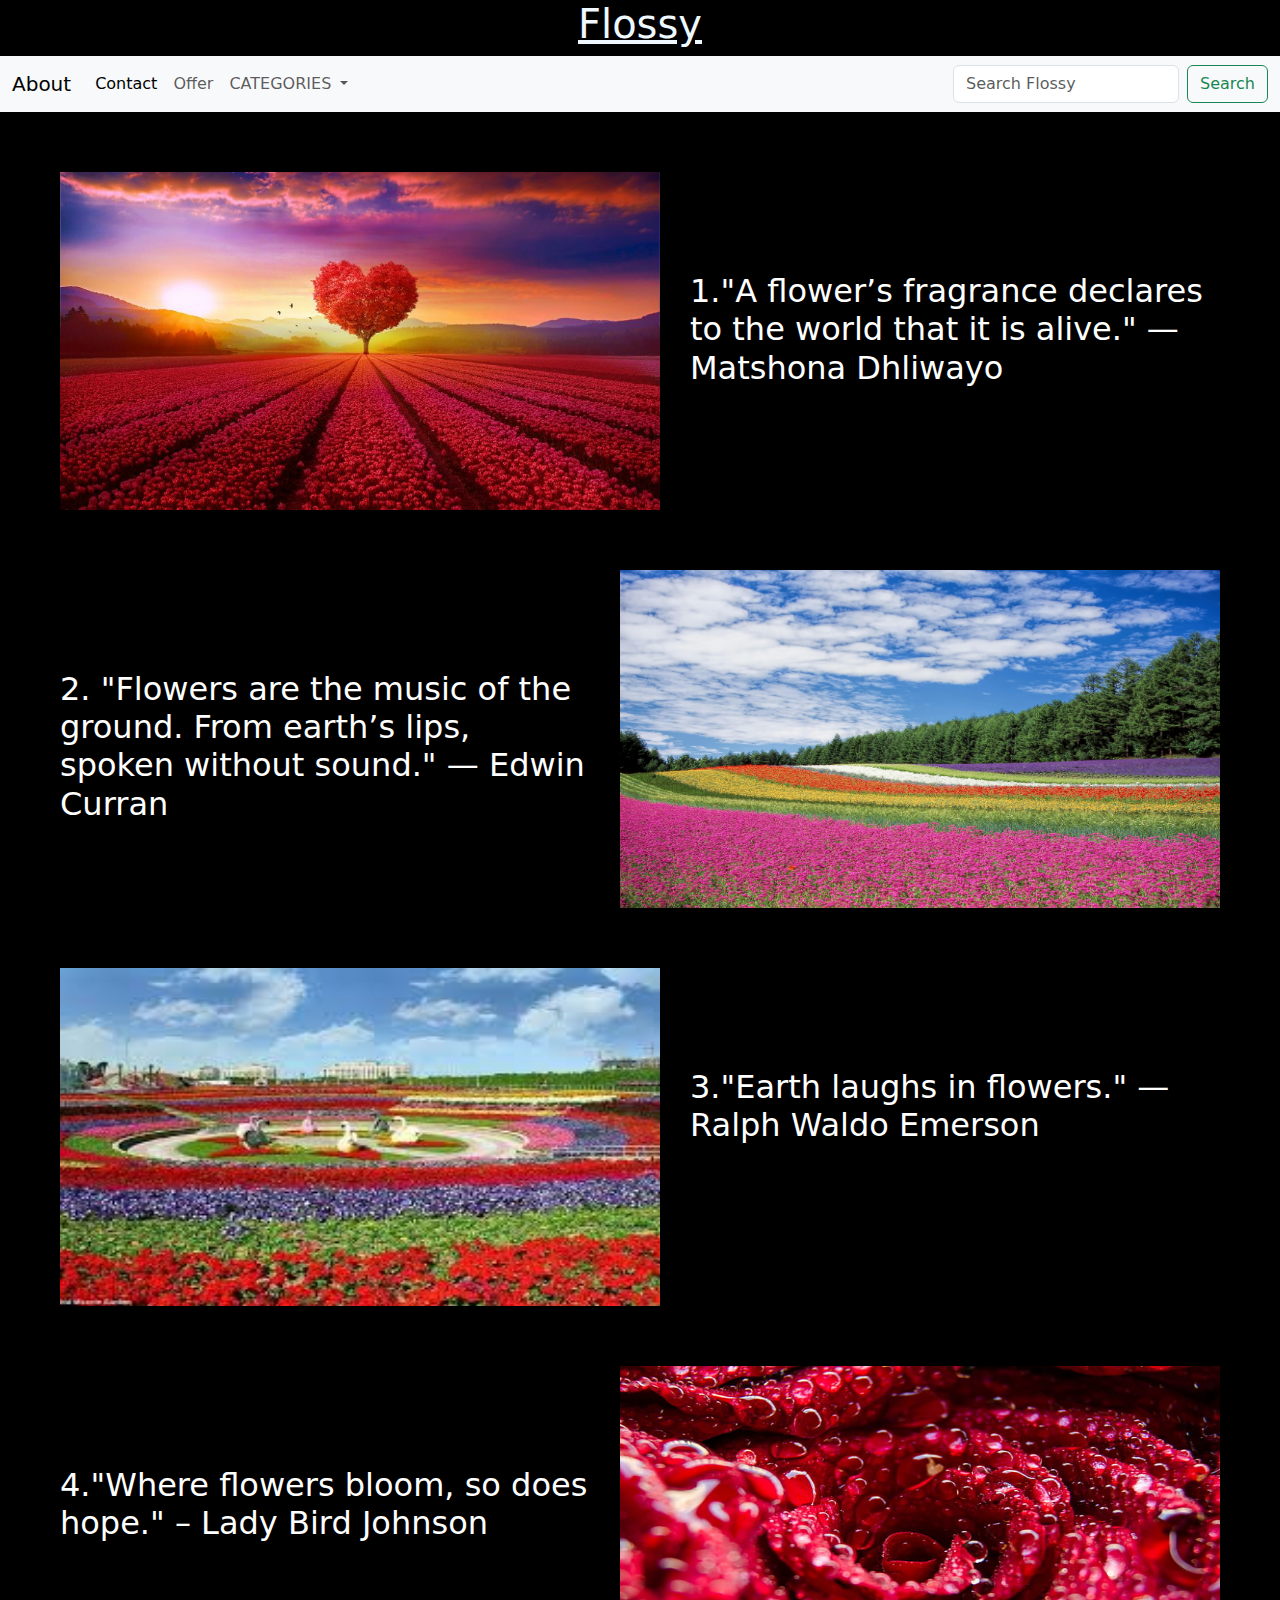
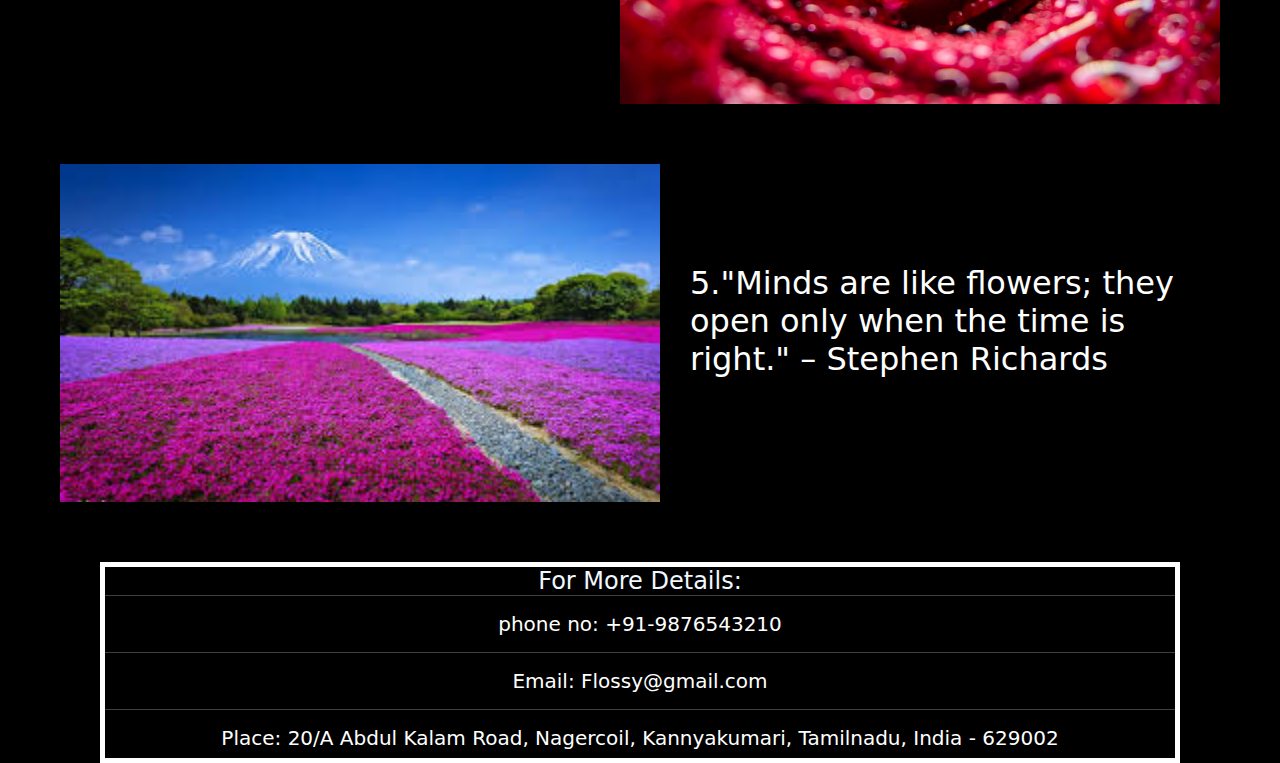
<file: index.html>
<!DOCTYPE html>
<html lang="en">
  <head>
    <meta charset="UTF-8" />
    <meta name="viewport" content="width=device-width, initial-scale=1.0" />
    <title>document</title>
    <link rel="stylesheet" href="index.css" />
    <link
      href="https://cdn.jsdelivr.net/npm/bootstrap@5.3.3/dist/css/bootstrap.min.css"
      rel="stylesheet"
      integrity="sha384-QWTKZyjpPEjISv5WaRU9OFeRpok6YctnYmDr5pNlyT2bRjXh0JMhjY6hW+ALEwIH"
      crossorigin="anonymous"
    />
  </head>
  <body style="background-color: black; color: white">
    <center>
      <h1 style="background-color: black; color: aliceblue">
        <span style="text-decoration: underline">Flossy</span>
      </h1>
    </center>

    <nav class="navbar navbar-expand-lg bg-body-tertiary">
      <div class="container-fluid">
        <a class="navbar-brand" href="about.html">About</a>
        <button
          class="navbar-toggler"
          type="button"
          data-bs-toggle="collapse"
          data-bs-target="#navbarSupportedContent"
          aria-controls="navbarSupportedContent"
          aria-expanded="false"
          aria-label="Toggle navigation"
        >
          <span class="navbar-toggler-icon"></span>
        </button>
        <div class="collapse navbar-collapse" id="navbarSupportedContent">
          <ul class="navbar-nav me-auto mb-2 mb-lg-0">
            <li class="nav-item">
              <a class="nav-link active" aria-current="page" href="contact.html"
                >Contact</a
              >
            </li>
            <li class="nav-item">
              <a class="nav-link" href="offer.html">Offer</a>
            </li>
            <li class="nav-item dropdown">
              <a
                class="nav-link dropdown-toggle"
                href="categories.html"
                role="button"
                data-bs-toggle="dropdown"
                aria-expanded="false"
              >
                CATEGORIES
              </a>
            </li>
          </ul>

          <form class="d-flex" role="search">
            <input
              class="form-control me-2"
              type="search"
              placeholder="Search Flossy"
              aria-label="Search"
            />
            <button class="btn btn-outline-success" type="submit">
              Search
            </button>
          </form>
        </div>
      </div>
    </nav>
    <section class="section1">
      <div class="image1">
        <img src="flosyimage1.jpg" alt="image1" />
      </div>
      <div class="header1">
        <h2>
          1."A flower’s fragrance declares to the world that it is alive."
          <span class="join">— Matshona Dhliwayo</span>
        </h2>
      </div>
    </section>
    <section class="section2">
      <div class="header2">
        <h2>
          2. "Flowers are the music of the ground. From earth’s lips, spoken
          without sound." — Edwin Curran
        </h2>
      </div>
      <div class="image2">
        <img src="flosyimage2.jpg" alt="image2" />
      </div>
    </section>
    <section class="section3">
      <div class="image3">
        <img src="flosyimage3.jpg" alt="image3" />
      </div>
      <div class="header3">
        <h2>3."Earth laughs in flowers." — Ralph Waldo Emerson</h2>
      </div>
    </section>
    <section class="section4">
      <div class="header4">
        <h2>4."Where flowers bloom, so does hope." – Lady Bird Johnson</h2>
      </div>
      <div class="image4">
        <img src="flosyimage4.jpg" alt="image4" />
      </div>
    </section>
    <section class="section5">
      <div class="image5">
        <img src="flosyimage5.jpg" alt="image5" />
      </div>
      <div class="header5">
        <h2>
          5."Minds are like flowers; they open only when the time is right." –
          Stephen Richards
        </h2>
      </div>
    </section>
    <div style="border: white solid 5px; margin-left: 100px; margin-right: 100px;">
      <center>
        <h4 style="background-color: black; color: aliceblue; margin-bottom: 0;">For More Details:</h4><hr  style="margin-top: 0;">
        <h5>phone no: +91-9876543210 </h5><hr>
        <h5>Email: Flossy@gmail.com</h5><hr>
        <h5>Place: 20/A Abdul Kalam Road, Nagercoil, Kannyakumari, Tamilnadu, India - 629002</h5>
      </center>
    </div>
  </body>
</html>
</file>
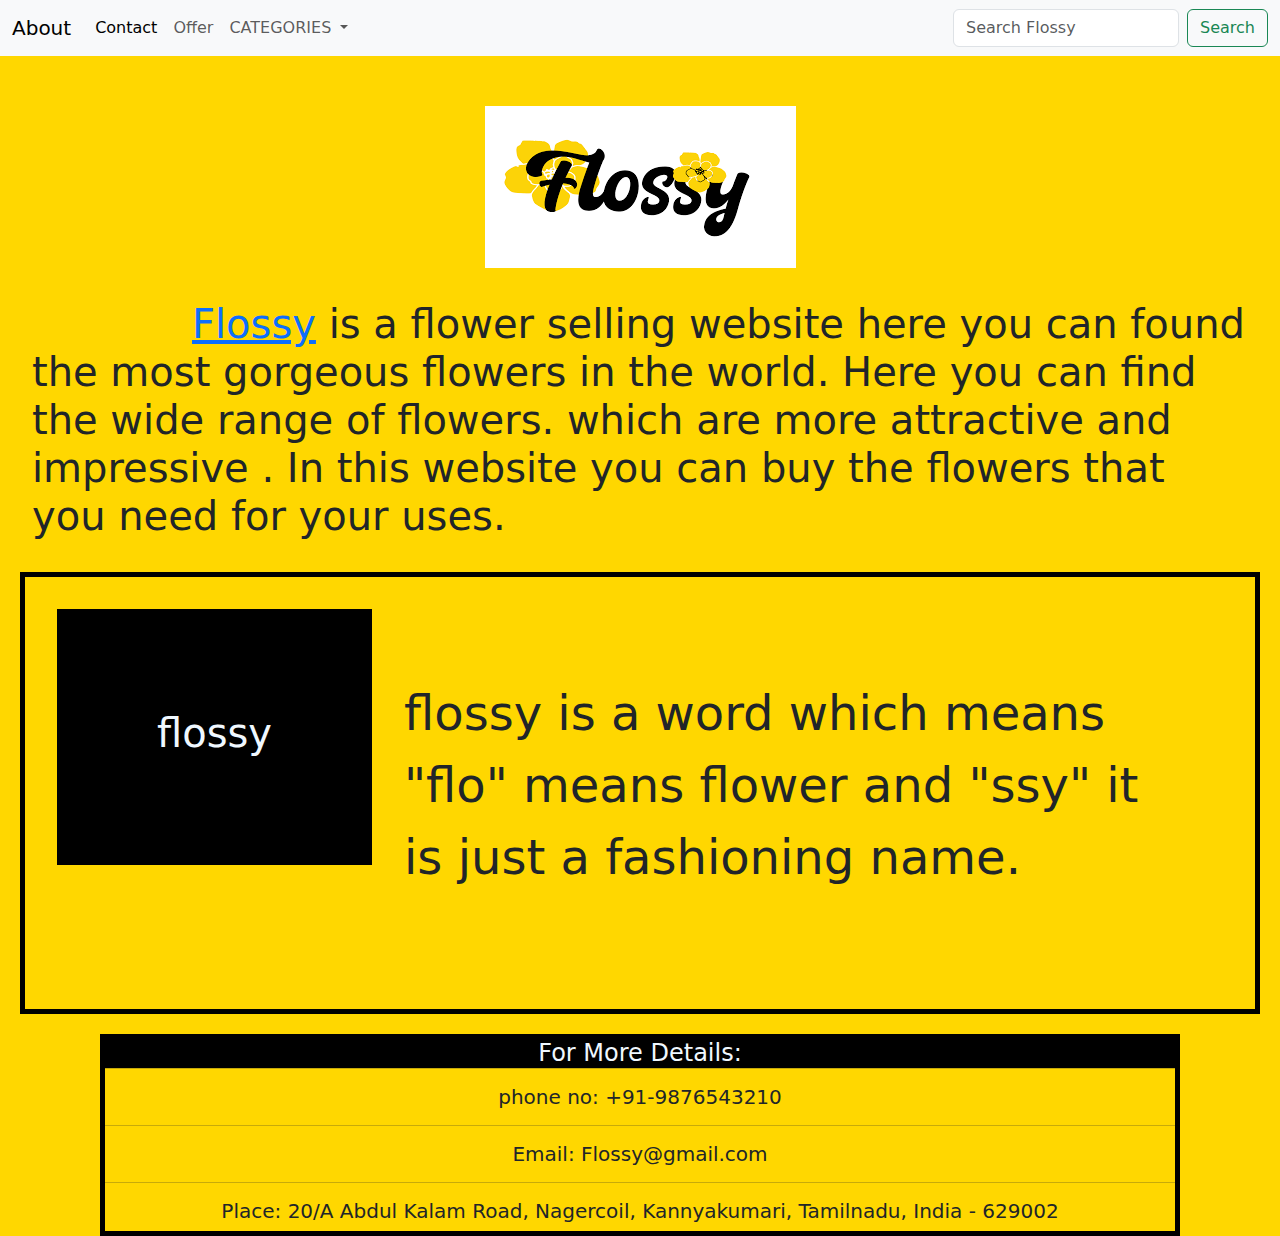
<file: about.html>
<!DOCTYPE html>
<html lang="en">
  <head>
    <meta charset="UTF-8" />
    <meta name="viewport" content="width=device-width, initial-scale=1.0" />
    <title>Document</title>
    <link rel="stylesheet" href="about.css" />
    <link
      href="https://cdn.jsdelivr.net/npm/bootstrap@5.3.3/dist/css/bootstrap.min.css"
      rel="stylesheet"
      integrity="sha384-QWTKZyjpPEjISv5WaRU9OFeRpok6YctnYmDr5pNlyT2bRjXh0JMhjY6hW+ALEwIH"
      crossorigin="anonymous"
    />
  </head>
  <body style="background-color: gold">
    <nav class="navbar navbar-expand-lg bg-body-tertiary">
      <div class="container-fluid">
        <a class="navbar-brand" href="about.html">About</a>
        <button
          class="navbar-toggler"
          type="button"
          data-bs-toggle="collapse"
          data-bs-target="#navbarSupportedContent"
          aria-controls="navbarSupportedContent"
          aria-expanded="false"
          aria-label="Toggle navigation"
        >
          <span class="navbar-toggler-icon"></span>
        </button>
        <div class="collapse navbar-collapse" id="navbarSupportedContent">
          <ul class="navbar-nav me-auto mb-2 mb-lg-0">
            <li class="nav-item">
              <a class="nav-link active" aria-current="page" href="contact.html"
                >Contact</a
              >
            </li>
            <li class="nav-item">
              <a class="nav-link" href="offer.html">Offer</a>
            </li>
            <li class="nav-item dropdown">
              <a
                class="nav-link dropdown-toggle"
                href="categories.html"
                role="button"
                data-bs-toggle="dropdown"
                aria-expanded="false"
              >
                CATEGORIES
              </a>
            </li>
            
          </ul>

          <form class="d-flex" role="search">
            <input
              class="form-control me-2"
              type="search"
              placeholder="Search Flossy"
              aria-label="Search"
            />
            <button class="btn btn-outline-success" type="submit">
              Search
            </button>
          </form>
        </div>
      </div>
    </nav>
    <center>
      <img src="aboutimage.jpg" alt="aboutimage" style="margin-top: 50px" />
    </center>
    <div class="para1">
      <h1>
        <span class="return"><a href="index.html">Flossy</a></span> is a flower
        selling website here you can found the most gorgeous flowers in the
        world. Here you can find the wide range of flowers. which are more
        attractive and impressive . In this website you can buy the flowers that
        you need for your uses.
      </h1>
    </div>
    <section class="floatsection">
      <div class="float"><h1>flossy</h1></div>
      <p style="padding: 100px; font-size: 3rem">
        flossy is a word which means "flo" means flower and "ssy" it is just a
        fashioning name.
      </p>
    </section>
    <div style="border: black solid 5px; margin-left: 100px; margin-right: 100px;">
      <center>
        <h4 style="background-color: black; color: aliceblue; margin-bottom: 0;">For More Details:</h4><hr  style="margin-top: 0;">
        <h5>phone no: +91-9876543210 </h5><hr>
        <h5>Email: Flossy@gmail.com</h5><hr>
        <h5>Place: 20/A Abdul Kalam Road, Nagercoil, Kannyakumari, Tamilnadu, India - 629002</h5>
      </center>
  </body>
</html>
</file>
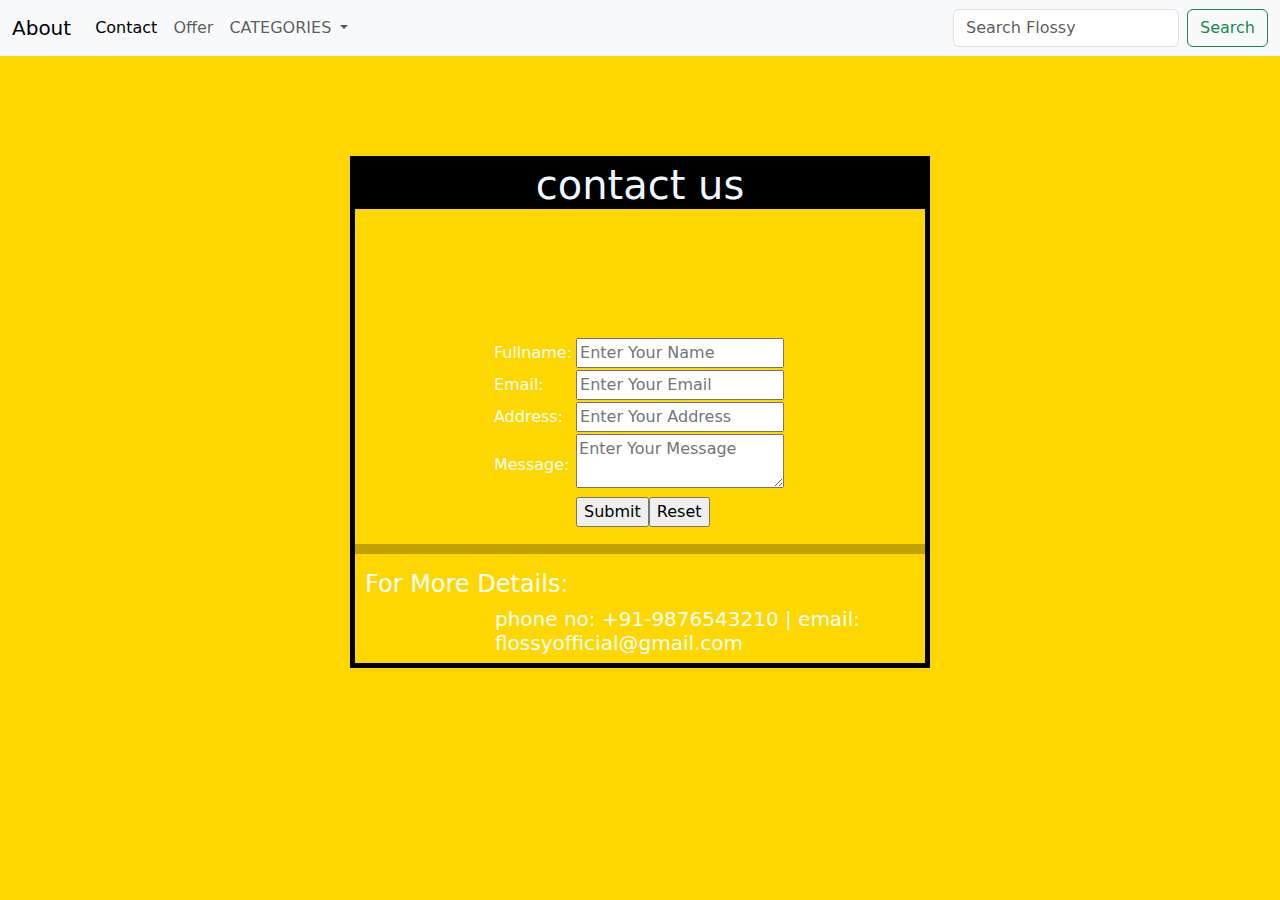
<file: contact.html>
<!DOCTYPE html>
<html lang="en">
  <head>
    <meta charset="UTF-8" />
    <meta name="viewport" content="width=device-width, initial-scale=1.0" />
    <title>Document</title>
    <link rel="stylesheet" href="contact.css" />
    <link
      href="https://cdn.jsdelivr.net/npm/bootstrap@5.3.3/dist/css/bootstrap.min.css"
      rel="stylesheet"
      integrity="sha384-QWTKZyjpPEjISv5WaRU9OFeRpok6YctnYmDr5pNlyT2bRjXh0JMhjY6hW+ALEwIH"
      crossorigin="anonymous"
    />
  </head>
  <body style="background-color: gold; padding-top: 0">
    <nav class="navbar navbar-expand-lg bg-body-tertiary">
      <div class="container-fluid">
        <a class="navbar-brand" href="about.html">About</a>
        <button
          class="navbar-toggler"
          type="button"
          data-bs-toggle="collapse"
          data-bs-target="#navbarSupportedContent"
          aria-controls="navbarSupportedContent"
          aria-expanded="false"
          aria-label="Toggle navigation"
        >
          <span class="navbar-toggler-icon"></span>
        </button>
        <div class="collapse navbar-collapse" id="navbarSupportedContent">
          <ul class="navbar-nav me-auto mb-2 mb-lg-0">
            <li class="nav-item">
              <a class="nav-link active" aria-current="page" href="contact.html"
                >Contact</a
              >
            </li>
            <li class="nav-item">
              <a class="nav-link" href="offer.html">Offer</a>
            </li>
            <li class="nav-item dropdown">
              <a
                class="nav-link dropdown-toggle"
                href="categories.html"
                role="button"
                data-bs-toggle="dropdown"
                aria-expanded="false"
              >
                CATEGORIES
              </a>
              </li>
               
          </ul>
           <form class="d-flex" role="search">
            <input
              class="form-control me-2"
              type="search"
              placeholder="Search Flossy"
              aria-label="Search"
            />
            <button class="btn btn-outline-success" type="submit">
              Search
            </button>
          </form>
        </div>
      </div>
    </nav>
    <div class="contact" style="margin-top: 100px;">
      <center>
        <h1 style="background-color: black; color: aliceblue">contact us</h1>
      </center>

      <section style="color: white;">
        <center>
          <form action="">
            <table>
              <tr>
                <td>Fullname:</td>

                <td></td>
                <td><input type="text" placeholder="Enter Your Name" /></td>
                <br />
              </tr>

              <br />
              <tr>
                <td>Email:</td>
                <td></td>
                <td><input type="text" placeholder="Enter Your Email" /></td>
              </tr>
              <br />
              <tr>
                <td>Address:</td>
                <td></td>
                <td><input type="text" placeholder="Enter Your Address"</td>
                <td></td>
              </tr>
              <tr>
                <td>Message:</td><td></td><td><textarea name="" cols="23" rows="2" id="" placeholder="Enter Your Message"></textarea></td>
              </tr>
              <br /><br />
              <tr>
                <td></td><td></td><td><input type="submit"><input type="reset"></td>
              </tr>
            </table>
          </form>
        </center>
        <hr style=" border-top: solid 10px black;"
      
      <div>
        <h4 style="margin-left: 10px;">For More Details:</h4>
        <h5 style="margin-left: 140px; margin-top: 0">
          phone no: +91-9876543210 | email: flossyofficial@gmail.com
        </h5>
      </div>
      </section>
    </div>
  </body>
</html>
</file>
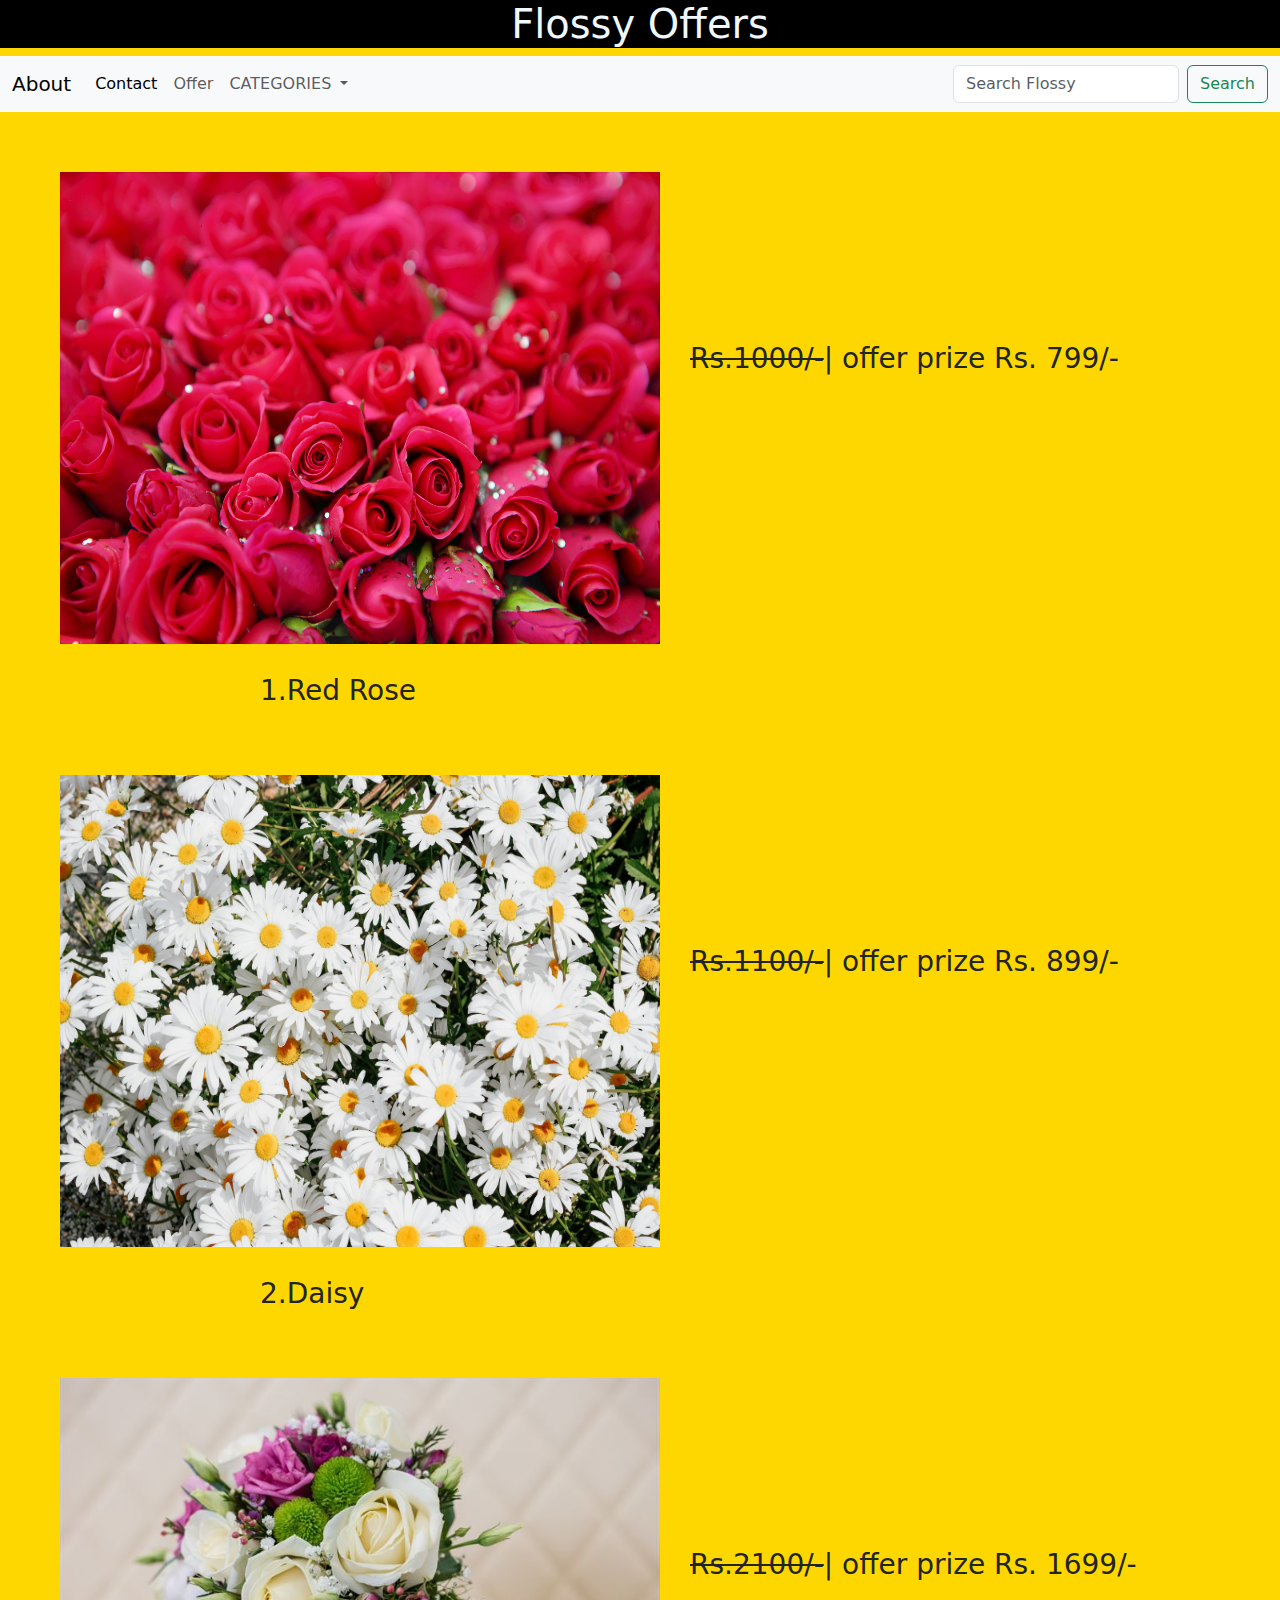
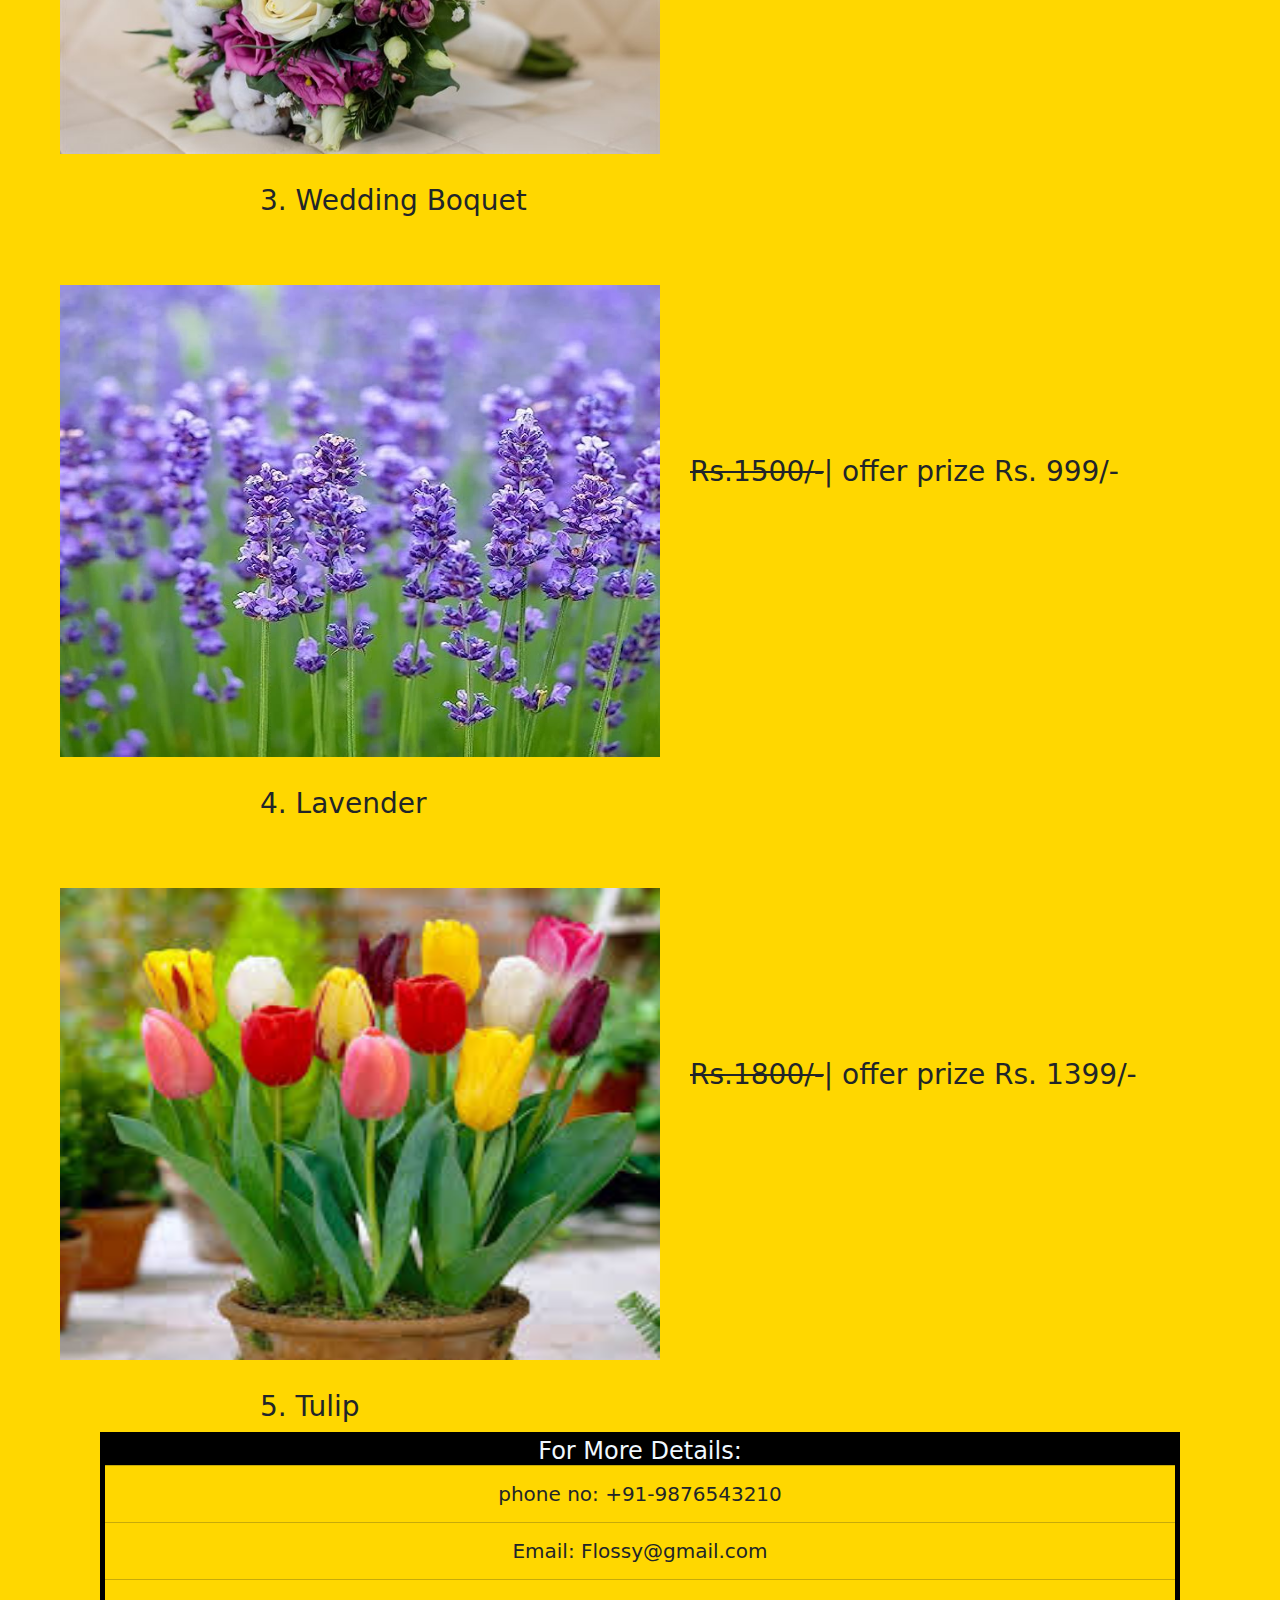
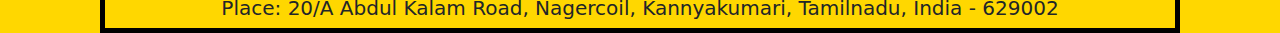
<file: offer.html>
<!DOCTYPE html>
<html lang="en">
  <head>
    <meta charset="UTF-8" />
    <meta name="viewport" content="width=device-width, initial-scale=1.0" />
    <title>Document</title>
    <link rel="stylesheet" href="offer.css" />
    <link
      href="https://cdn.jsdelivr.net/npm/bootstrap@5.3.3/dist/css/bootstrap.min.css"
      rel="stylesheet"
      integrity="sha384-QWTKZyjpPEjISv5WaRU9OFeRpok6YctnYmDr5pNlyT2bRjXh0JMhjY6hW+ALEwIH"
      crossorigin="anonymous"
    />
  </head>
  <body class="hover" style="background-color: gold">
    <center>
      <h1 style="background-color: black; color: aliceblue; cursor: pointer">
        Flossy Offers
      </h1>
    </center>
    <nav class="navbar navbar-expand-lg bg-body-tertiary">
      <div class="container-fluid">
        <a class="navbar-brand" href="about.html">About</a>
        <button
          class="navbar-toggler"
          type="button"
          data-bs-toggle="collapse"
          data-bs-target="#navbarSupportedContent"
          aria-controls="navbarSupportedContent"
          aria-expanded="false"
          aria-label="Toggle navigation"
        >
          <span class="navbar-toggler-icon"></span>
        </button>
        <div class="collapse navbar-collapse" id="navbarSupportedContent">
          <ul class="navbar-nav me-auto mb-2 mb-lg-0">
            <li class="nav-item">
              <a class="nav-link active" aria-current="page" href="contact.html"
                >Contact</a
              >
            </li>
            <li class="nav-item">
              <a class="nav-link" href="offer.html">Offer</a>
            </li>
            <li class="nav-item dropdown">
              <a
                class="nav-link dropdown-toggle"
                href="categories.html"
                role="button"
                data-bs-toggle="dropdown"
                aria-expanded="false"
              >
                CATEGORIES
              </a>
            </li>
            
          </ul>

          <form class="d-flex" role="search">
            <input
              class="form-control me-2"
              type="search"
              placeholder="Search Flossy"
              aria-label="Search"
            />
            <button class="btn btn-outline-success" type="submit">
              Search
            </button>
          </form>
        </div>
      </div>
    </nav>
    <section class="offersection1">
      <div class="offerimage1">
        <img src="offerimage1.jpg" alt="offerimage1" />
        <h3 style="margin-left: 200px; margin-top: 30px">1.Red Rose</h3>
      </div>
      <div
        class="header1"
        style="display: flex; margin-left: 30px; margin-top: 170px"
      >
        <del><h3>Rs.1000/-</h3></del>
        <h3>| offer prize Rs. 799/-</h3>
      </div>
    </section>
    <section class="offersection2">
      <div class="offerimage2">
        <img src="offerimage2.jpg" alt="offerimage2" />
        <h3 style="margin-left: 200px; margin-top: 30px">2.Daisy</h3>
      </div>
      <div
        class="header2"
        style="display: flex; margin-left: 30px; margin-top: 170px"
      >
        <del><h3>Rs.1100/-</h3></del>
        <h3>| offer prize Rs. 899/-</h3>
      </div>
    </section>
    <section class="offersection3">
      <div class="offerimage3">
        <img src="offerimage3.jpg" alt="offerimage3" />
        <h3 style="margin-left: 200px; margin-top: 30px">3. Wedding Boquet</h3>
      </div>
      <div
        class="header3"
        style="display: flex; margin-left: 30px; margin-top: 170px"
      >
        <del><h3>Rs.2100/-</h3></del>
        <h3>| offer prize Rs. 1699/-</h3>
      </div>
    </section>
    <section class="offersection4">
      <div class="offerimage4">
        <img src="offerimage4.jpg" alt="offerimage4" />
        <h3 style="margin-left: 200px; margin-top: 30px">4. Lavender</h3>
      </div>
      <div
        class="header4"
        style="display: flex; margin-left: 30px; margin-top: 170px"
      >
        <del><h3>Rs.1500/-</h3></del>
        <h3>| offer prize Rs. 999/-</h3>
      </div>
    </section>
    <section class="offersection5">
      <div class="offerimage5">
        <img src="offerimage5.jpg" alt="offerimage5" />
        <h3 style="margin-left: 200px; margin-top: 30px">5. Tulip</h3>
      </div>
      <div
        class="header5"
        style="display: flex; margin-left: 30px; margin-top: 170px"
      >
        <del><h3>Rs.1800/-</h3></del>
        <h3>| offer prize Rs. 1399/-</h3>
      </div>
    </section>
    <div style="border: black solid 5px; margin-left: 100px; margin-right: 100px;">
      <center>
        <h4 style="background-color: black; color: aliceblue; margin-bottom: 0;">For More Details:</h4><hr  style="margin-top: 0;">
        <h5>phone no: +91-9876543210 </h5><hr>
        <h5>Email: Flossy@gmail.com</h5><hr>
        <h5>Place: 20/A Abdul Kalam Road, Nagercoil, Kannyakumari, Tamilnadu, India - 629002</h5>
      </center>
  </body>
</html>
</file>
<file: index.css>
.section1 {
  display: flex;
  margin: 60px;
  img {
    width: 600px;
  }
}
.header1 {
  margin-left: 30px;
  margin-top: 100px;
}
.section2 {
  display: flex;
  margin: 60px;
  img {
    width: 600px;
    height: 338px;
  }
}
.header2 {
  margin-right: 30px;
  margin-top: 100px;
}
.section3 {
  display: flex;
  margin: 60px;
  img {
    width: 600px;
    height: 338px;
  }
}
.header3 {
  margin-left: 30px;
  margin-top: 100px;
}
h2:hover {
  color: gold;
}

h2 {
  cursor: pointer;
}
.section4 {
  display: flex;
  margin: 60px;
  img { 
    width: 600px;
    height: 338px;
  }
}
.header4 {
  margin-right: 30px;
  margin-top: 100px;
}
.section5 {
  display: flex;
  margin: 60px;
  img {
    width: 600px;
    height: 338px;
  }
}
.header5 {
  margin-left: 30px;
  margin-top: 100px;
}
</file>
<file: about.css>
.para1 {
  margin: 32px;
  text-indent: 10em;
}
.float {
  float: left;
  background-color: black;
  color: aliceblue;
  padding: 100px;
  margin: 32px;
}
.floatsection {
  background-color: gold;
  border: black solid 5px;
  margin: 20px;
}
</file>
<file: contact.css>
.contact {
  border: black solid 5px;
  margin-top: 30px;
  margin-left: 350px;
  margin-right: 350px;
}
</file>
<file: offer.css>
.offersection1 {
  display: flex;
  margin-top: 60px;
  margin-left: 60px;
  img {
    width: 600px;
    height: 471.6px;
  }
}
.header1 {
  margin-left: 30px;
  margin-top: 100px;
}
.offersection2 {
  display: flex;
  margin-top: 60px;
  margin-left: 60px;
  img {
    width: 600px;
    height: 471.6px;
  }
}
.header2 {
  margin-left: 30px;
  margin-top: 100px;
}
.offersection3 {
  display: flex;
  margin-top: 60px;
  margin-left: 60px;
  img {
    width: 600px;
    height: 471.6;
  }
}
.header3 {
  margin-left: 30px;
  margin-top: 100px;
}
.offersection4 {
  display: flex;
  margin-top: 60px;
  margin-left: 60px;
  img {
    width: 600px;
    height: 471.6px;
  }
}
.header4 {
  margin-left: 30px;
  margin-top: 100px;
}
.offersection5 {
  display: flex;
  margin-top: 60px;
  margin-left: 60px;
  img {
    width: 600px;
    height: 471.6px;
  }
}
.header5 {
  margin-left: 30px;
  margin-top: 100px;
}
h3:hover {
  color: aliceblue;
}

h3 {
  cursor: pointer;
}
</file>
